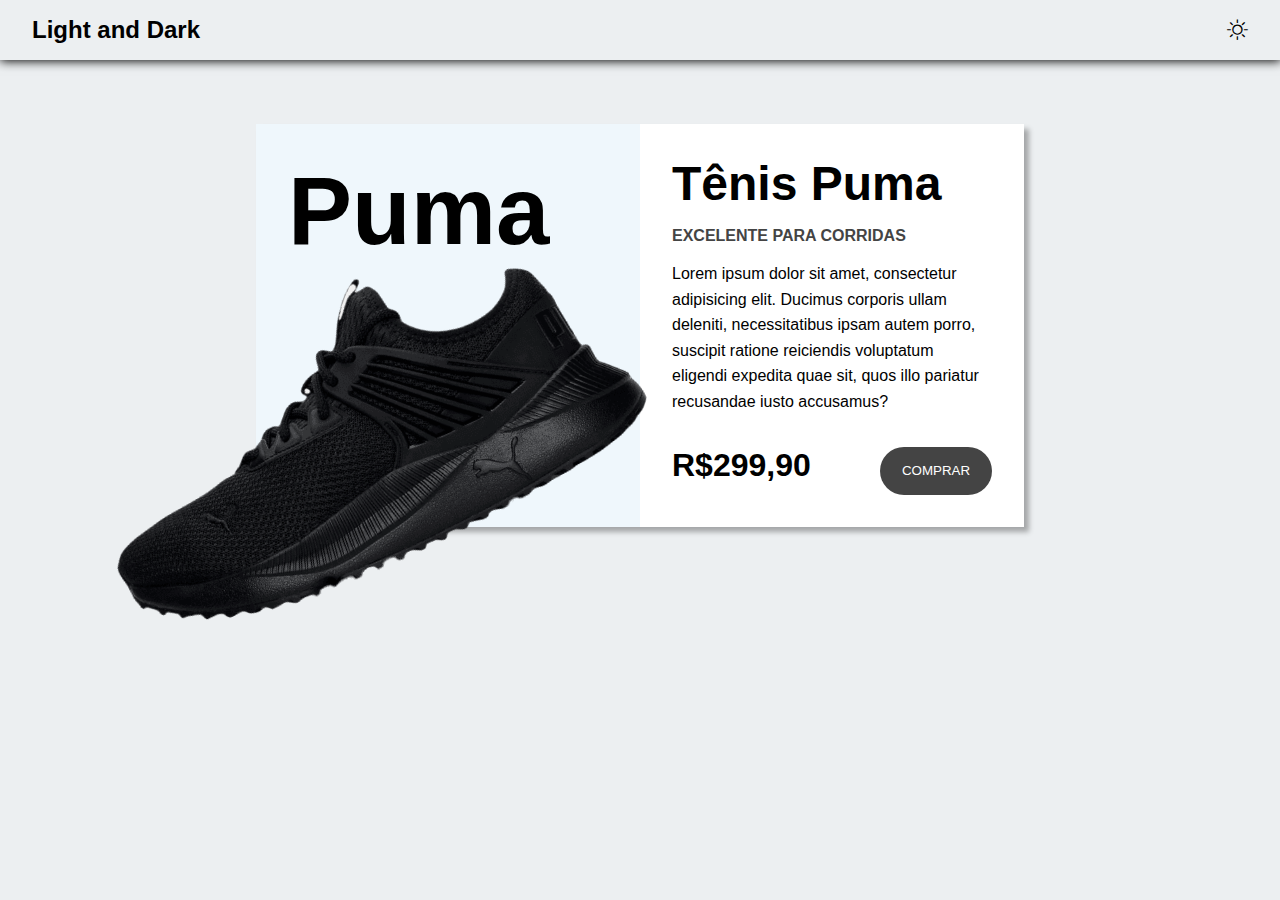
<file: Dark_Mode/index.html>
<!DOCTYPE html>
<html lang="pt-BR">
<head>
    <meta charset="UTF-8">
    <meta http-equiv="X-UA-Compatible" content="IE=edge">
    <meta name="viewport" content="width=device-width, initial-scale=1.0">
    <title>Dark-Mode</title>
    <link rel="stylesheet" href="https://cdn.jsdelivr.net/npm/bootstrap-icons@1.8.3/font/bootstrap-icons.css">
    <link rel="stylesheet" href="css/styles.css">
    <script src="js/scripts.js" defer></script>
</head>

<body>
    <header>
        <h2>Light and Dark</h2>
        <div>
            <input type="checkbox" name="change-theme" id="change-theme">
            <label for="change-theme">
                <i class="bi bi-sun"></i>
                <i class="bi bi-moon"></i>
            </label>
        </div>
    </header>
    <main>
        <div class="card">
            <div class="card-image">
                <span>Puma</span>
                <img src="img/puma.png" alt="Tênis Puma">
            </div>
            <div class="card-details">
                <h2>Tênis Puma</h2>
                <p class="subtitle">Excelente para corridas</p>
                <p class="description">
                    Lorem ipsum dolor sit amet, consectetur adipisicing elit. 
                    Ducimus corporis ullam deleniti, necessitatibus ipsam autem porro, 
                    suscipit ratione reiciendis voluptatum eligendi expedita quae sit, 
                    quos illo pariatur recusandae iusto accusamus?
                </p>
                <div class="price-container">
                    <span class="price">R$299,90</span>
                    <button class="btn">Comprar</button>
                </div>
            </div>
        </div>
    </main>
</body>

</html>
</file>
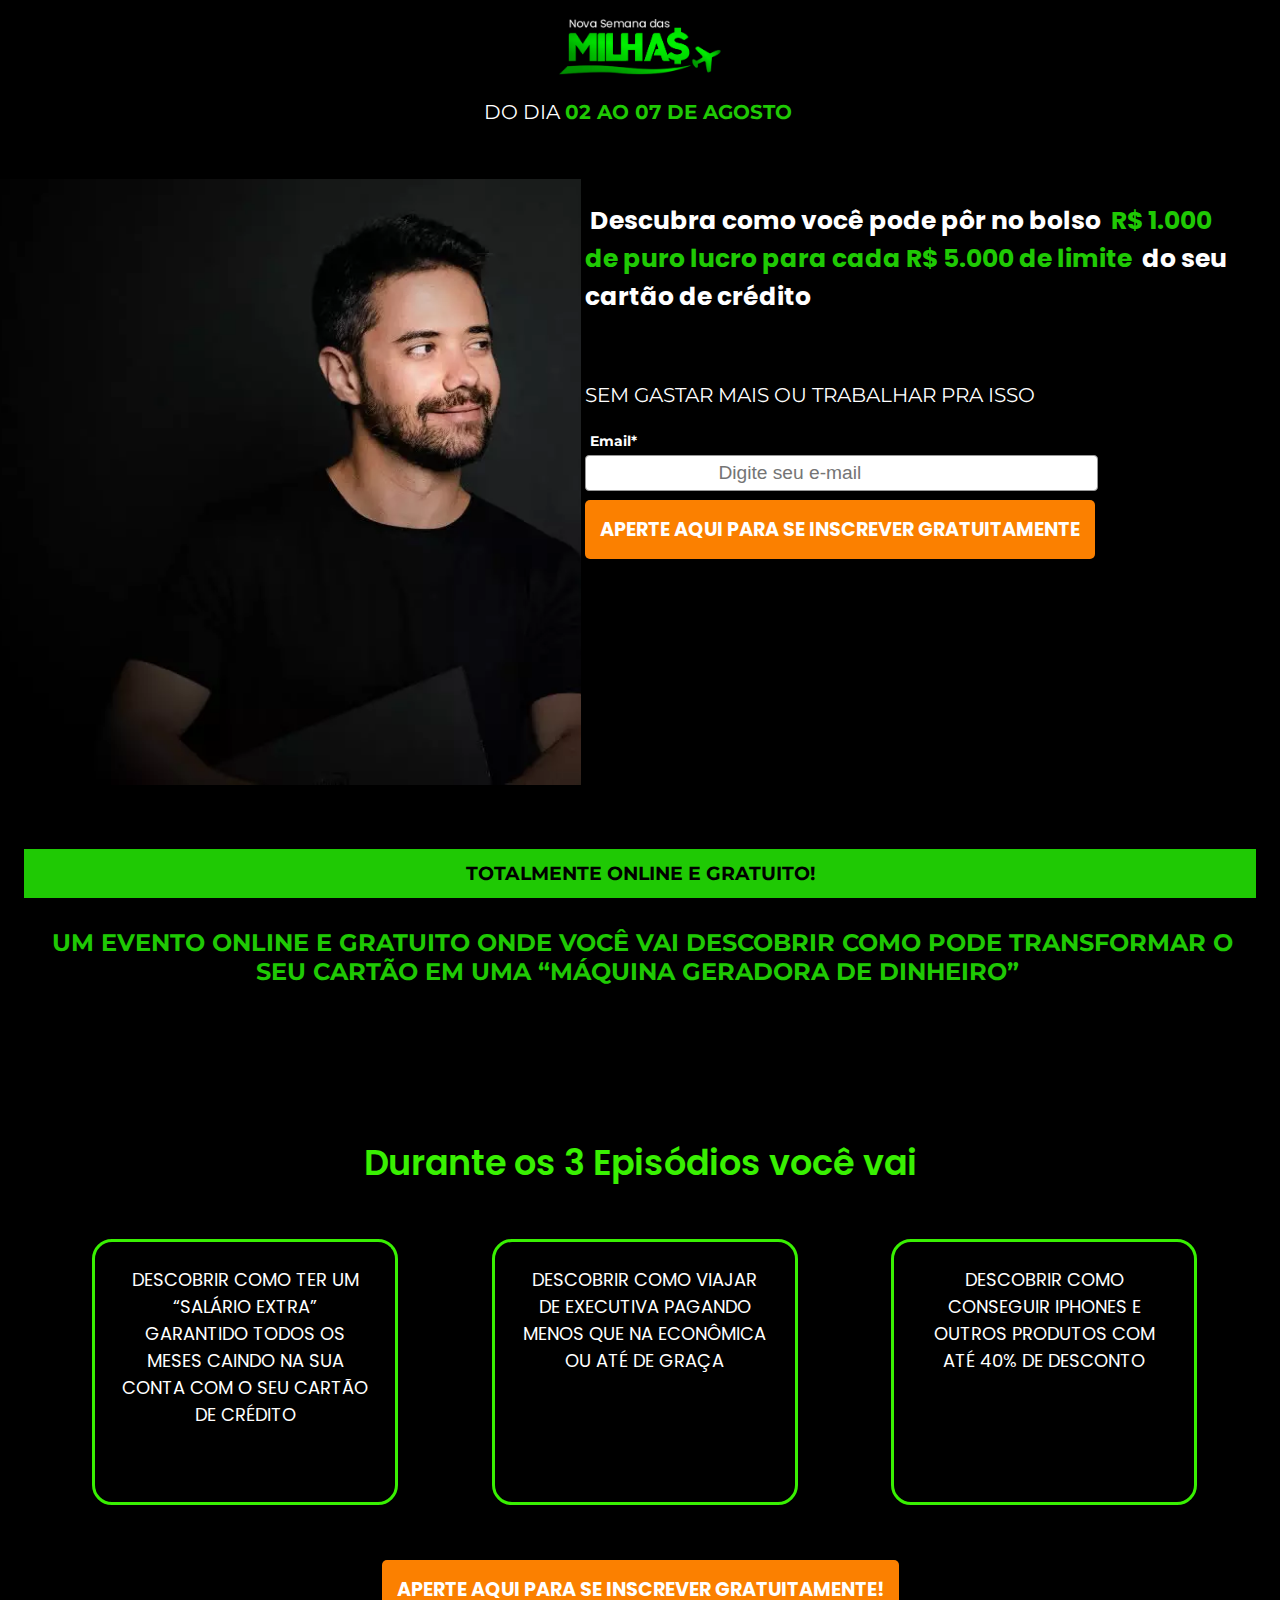
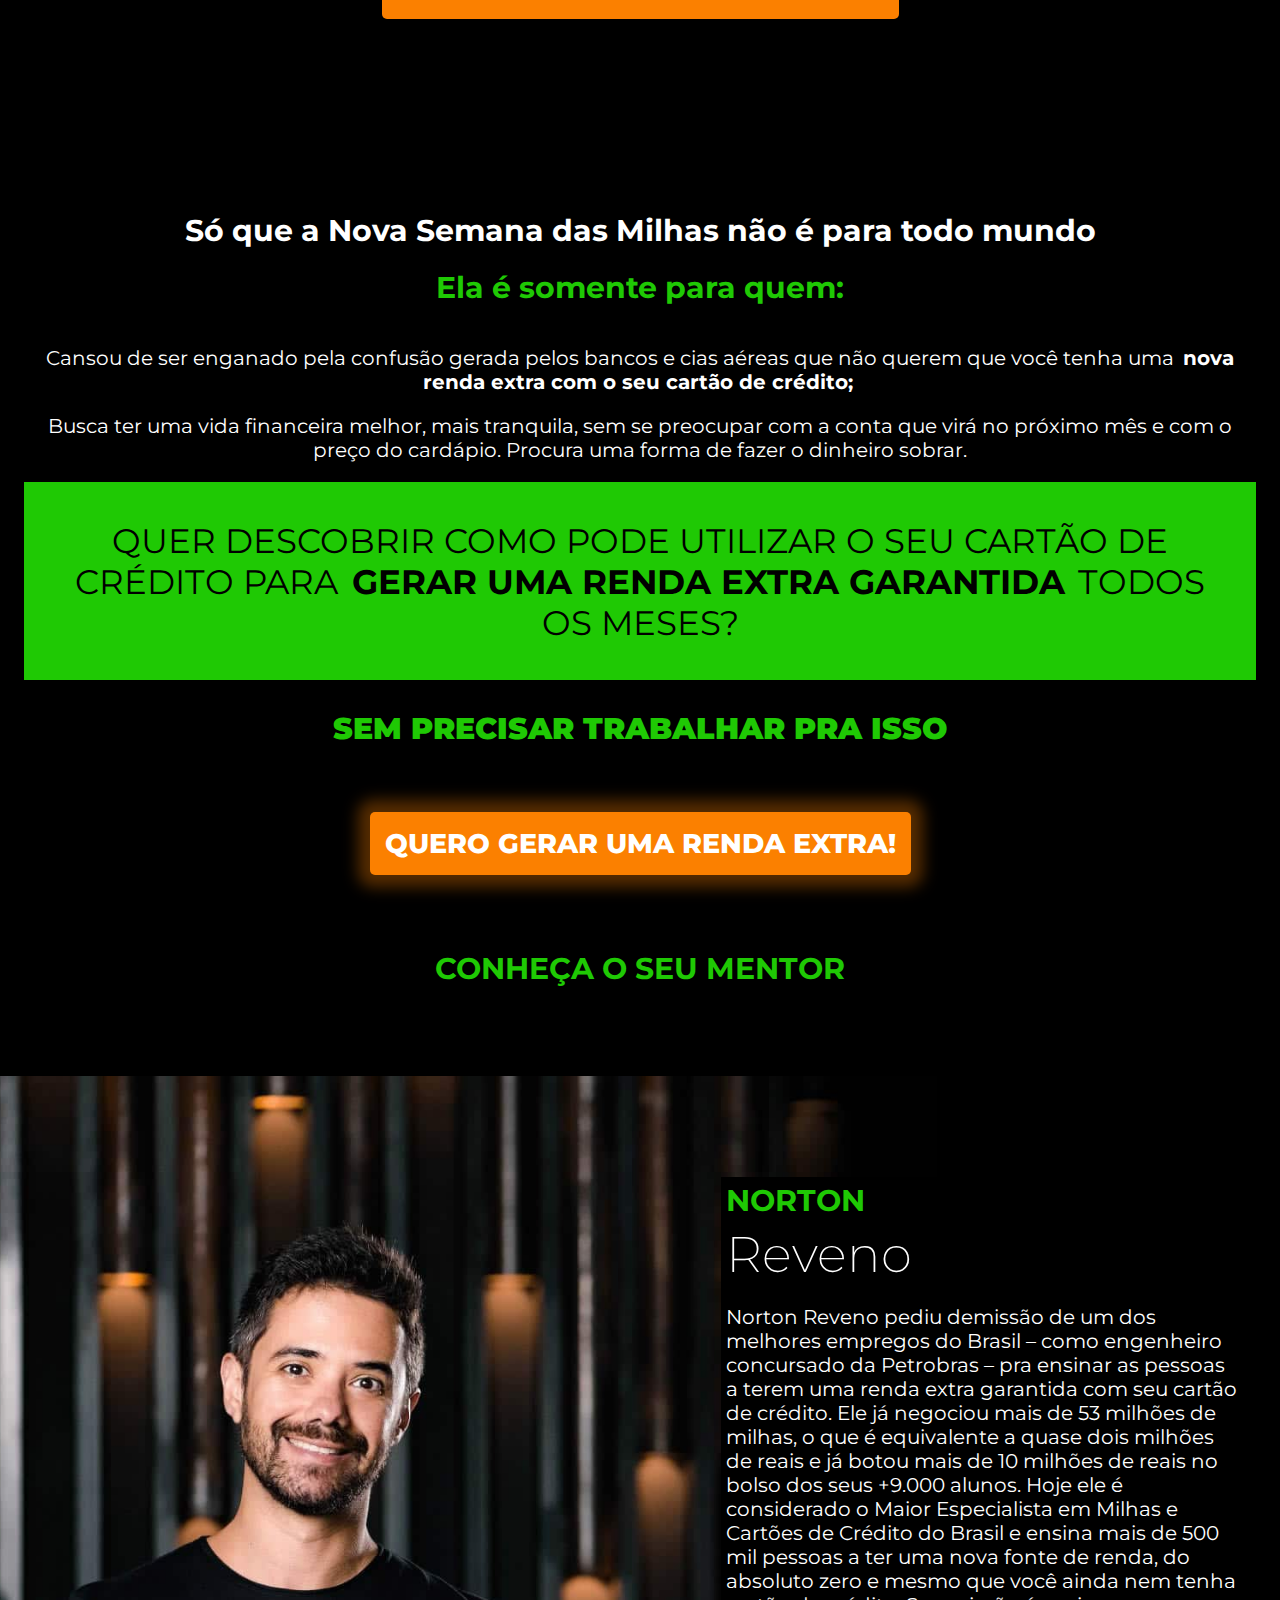
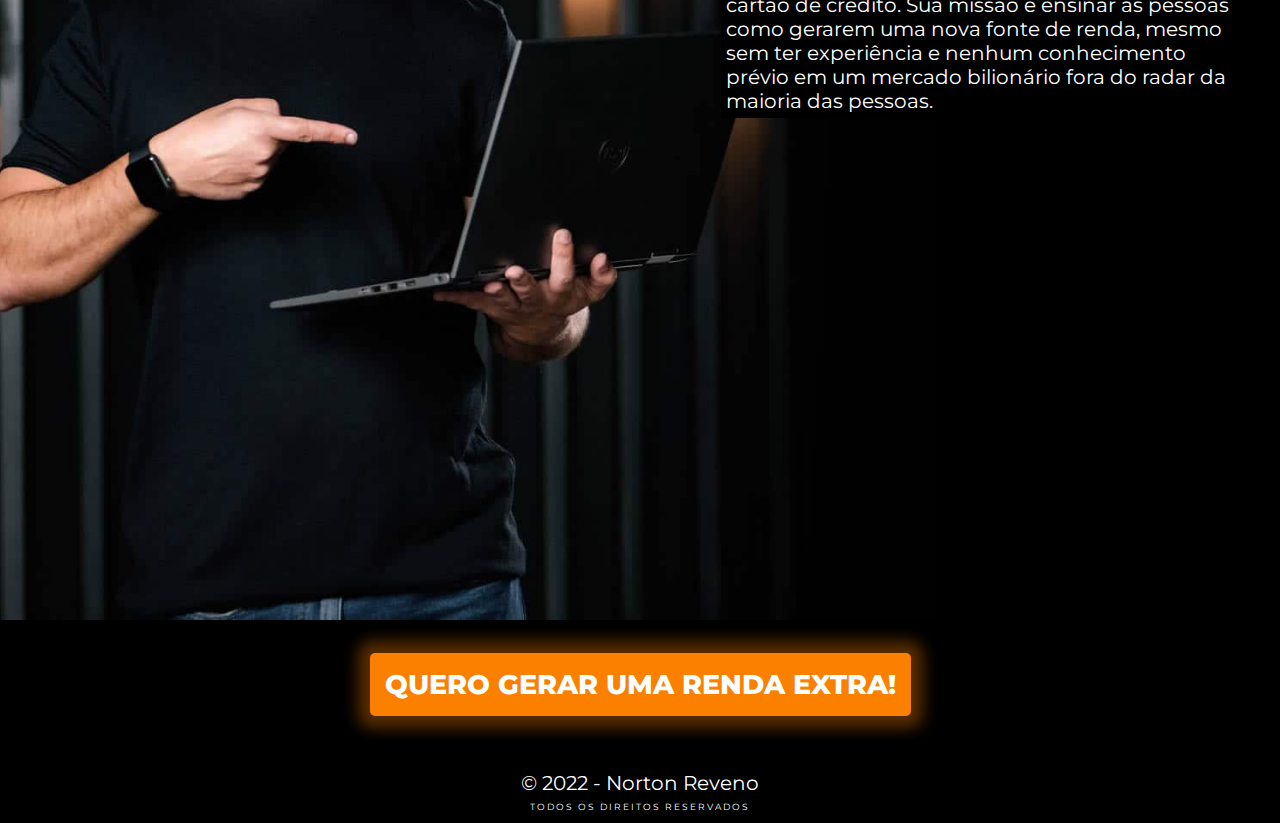
<file: Teste_Dev_Nivel_01/index.html>
<!DOCTYPE html>
<html lang="pt-BR">
<head>
    <meta charset="UTF-8">
    <meta http-equiv="X-UA-Compatible" content="IE=edge">
    <meta name="viewport" content="width=device-width, initial-scale=1.0">
    <title>Semana das Milhas | De 02 a 07 de Agosto | L13V11 - Norton Reveno</title>
    <link rel="stylesheet" href="./styles.css">
</head>

<body>
    <header class="container">
        <div class="max-width">
            <img src="./images/pngmilhas.png.webp" class="img-cont">
            <h3>DO DIA<b>02 AO 07 DE AGOSTO</b></h3>
        </div>
    </header>

    <section class="inscricao">
        <div class="img-inscricao">
            <img src="./images/norton-1.webp" class="img-insc">
        </div>
        <div class="home-content">
            <div class="text-1"><strong>Descubra como você pode pôr no bolso <span>R$ 1.000 de puro lucro para cada R$ 5.000 de limite</span> do seu cartão de crédito</strong></div>
            <div class="text-2">SEM GASTAR MAIS OU TRABALHAR PRA ISSO</div>
            <div class="label"><label for="email_input"><strong>Email*</strong></label></div>
            <input type="email" name="email" id="email_input" placeholder="Digite seu e-mail">
            <button type="button-1">APERTE AQUI PARA SE INSCREVER GRATUITAMENTE</button>
        </div>
    </section>

    <section class="text-inscricao">
        <div>
            <div class="text-3">TOTALMENTE ONLINE E GRATUITO!</div>
            <b>UM EVENTO ONLINE E GRATUITO ONDE VOCÊ VAI DESCOBRIR COMO PODE TRANSFORMAR O SEU CARTÃO EM UMA “MÁQUINA GERADORA DE DINHEIRO”</b>
        </div>
    </section>
    
    <section class="cards">
        <div class="text-card">Durante os 3 Episódios você vai</div>
        <div class="container-card">
            <div class="card card-1">
                <div class="card-body">
                    <p class="card-texto">DESCOBRIR COMO TER UM “SALÁRIO EXTRA” GARANTIDO TODOS OS MESES CAINDO NA SUA CONTA COM O SEU CARTÃO DE CRÉDITO</p>
                </div>
            </div>  
            <div class="card card-2">
                <div class="card-body">
                    <p class="card-texto">DESCOBRIR COMO VIAJAR DE EXECUTIVA PAGANDO MENOS QUE NA ECONÔMICA OU ATÉ DE GRAÇA</p>
                </div>
            </div>
            <div class="card card-3">
                <div class="card-body">
                    <p class="card-texto">DESCOBRIR COMO CONSEGUIR IPHONES E OUTROS PRODUTOS COM ATÉ 40% DE DESCONTO</p>
                </div>
            </div> 
        </div>
        
        <div class="widget-container">
            <div class="button-wrapper">
                <button type="button-card">APERTE AQUI PARA SE INSCREVER GRATUITAMENTE!</button>
            </div>
        </div>
    </section>

    <section class="text-informacoes">
        <div class="info-1"><b>Só que a Nova Semana das Milhas não é para todo mundo</b></div>
        <div class="info-2"><b>Ela é somente para quem:</b></div>
        <div class="info-3">Cansou de ser enganado pela confusão gerada pelos bancos e cias aéreas que não querem que você tenha uma <b>nova renda extra com o seu cartão de crédito;</b></div>
        <div class="info-4">Busca ter uma vida financeira melhor, mais tranquila, sem se preocupar com a conta que virá no próximo mês e com o preço do cardápio. Procura uma forma de fazer o dinheiro sobrar.</div>
        <div class="info-5">
            <div class="info-txt">QUER DESCOBRIR COMO PODE UTILIZAR O SEU CARTÃO DE CRÉDITO PARA <b>GERAR UMA RENDA EXTRA GARANTIDA</b> TODOS OS MESES?</div>
        </div>
        <div class="info-6"><b>SEM PRECISAR TRABALHAR PRA ISSO</b></div>
        <div class="info-container">
            <div class="button-info">
                <button type="button-txt">QUERO GERAR UMA RENDA EXTRA!</button>
            </div>
        </div>
    </section>

    <section class="perfil">
        <div class="frase-perfil">CONHEÇA O SEU MENTOR</div>
        <div class="apresentacao">
            <div class="img-perfil">
                <img src="./images/norton-2.jpg" class="img-pf">
            </div>
            <div class="texto-perfil">
                <h1>Norton</h1>
                <h2>Reveno</h2>
                <div class="perfil-txt">Norton Reveno pediu demissão de um dos melhores empregos do Brasil – como engenheiro concursado da Petrobras – pra ensinar as pessoas a terem uma renda extra garantida com seu cartão de crédito.
                    Ele já negociou mais de 53 milhões de milhas, o que é equivalente a quase dois milhões de reais e já botou mais de 10 milhões de reais no bolso dos seus +9.000 alunos.
                    Hoje ele é considerado o Maior Especialista em Milhas e Cartões de Crédito do Brasil e ensina mais de 500 mil pessoas a ter uma nova fonte de renda, do absoluto zero e mesmo que você ainda nem tenha cartão de crédito.
                    Sua missão é ensinar as pessoas como gerarem uma nova fonte de renda, mesmo sem ter experiência e nenhum conhecimento prévio em um mercado bilionário fora do radar da maioria das pessoas.</div>
            </div>
        </div>
        <div class="perfil-button">
            <button type="button-4">QUERO GERAR UMA RENDA EXTRA!</button>
        </div>
    </section>

    <footer>
        <div class="foot">
            <h3>© 2022 - Norton Reveno</h3>
            <h6>TODOS OS DIREITOS RESERVADOS</h6>
        </div>
    </footer>
</body>

</html>
</file>
<file: Dark_Mode/css/styles.css>
* {
    font-family: Helvetica;
    padding: 0;
    margin: 0;
    box-sizing: border-box;
}
html,
body {
    height: 100%;
    background: #eceff1;
    transition: 0.3s;
}
input[type="checkbox"] {
    display: none;
}

.bi {
    font-size: 1.3rem;
    cursor: pointer;
}
.bi-moon {
    display: none;
}

header {
    display: flex;
    justify-content: space-between;
    align-items: center;
    background-color: #eceff1;
    box-shadow: 0.5px 0.5px 10px 0.5px #000;
    padding: 1rem 2rem;
    position: relative;
}

main{
    display: flex;
    justify-content: center;
}

.card {
    margin-top: 4rem;
    display: flex;
    width: 60%;
    background-color: #fff;
    box-shadow: 5px 5px 5px 0 rgba(0, 0, 0, 0.3);
}

.card-image,
.card-details {
    padding: 2rem;
    width: 50%;
}

.card-image {
    position: relative;
    background-color: #eff7fc;
}

.card-image span {
    font-size: 6rem;
    font-weight: 700;
}

.card img {
    width: 180%;
    transform: rotate(-25deg);
    position: absolute;
    right: -4rem;
    top: 10rem;
}

.card-details h2 {
    font-size: 3rem;
    margin-bottom: 1rem;
}

.subtitle {
    color: #444;
    text-transform: uppercase;
    font-weight: bold;
    margin-bottom: 1rem;
}

.description {
    line-height: 1.6rem;
    margin-bottom: 2rem;
}

.price-container {
    display: flex;
    justify-content: space-between;
}

.price {
    font-weight: 900;
    font-size: 2rem;
}

.btn {
    background-color: #444;
    width: 7rem;
    height: 3rem;
    border: none;
    border-radius: 3rem;
    color: #fff;
    text-transform: uppercase;
    cursor: pointer;
}

/* Dark Theme*/
.dark,
.dark header {
    background-color: #263238;
    color: #fff;
}

.dark .bi-sun {
    display: none;
}

.dark .bi-moon {
    display: block;
}

.dark .card {
    background-color: #37474f;
}

.dark .card-image {
    background-color: #273035;
}


.dark .subtitle {
    color: #67b4f3;
}

.dark .description {
    color: #2196f3;
}

.dark .btn {
    background-color: #67b4f3;
}

/* Responsividade */

@media (max-width:1104px) {
    .card img{
        width: 150%;
    }
}

@media (max-width:991px) {
    
}

@media (max-width:947px) {
    
}

@media (max-width:690px) {
    
}

@media (max-width:500px) {
    
}
</file>
<file: Teste_Dev_Nivel_01/styles.css>
@import url('https://fonts.googleapis.com/css2?family=Kumbh+Sans:wght@100;200;300;400;500;600;700;800;900&family=Montserrat:wght@100;200;300;400;500;600;700;800&family=Poppins:wght@100;200;300;400;500;600;700;800;900&display=swap');

* {
    background: black;
    margin: 0.3rem;
}

.container {
    display: flex;
    justify-content: center;
    margin-bottom: 20px;
}

.container .max-width .img-cont{
    padding-bottom: 5%;
    width: 41%;
    display: block;
    margin-left: auto;
    margin-right: auto;
}


h3 {
    text-align: center;
    font-family: 'Montserrat', sans-serif;
    font-weight: 400;
    font-size: 20px;
    color: white;
}

h3 b {
    font-family: 'Montserrat', sans-serif;
    color: #1fc904;
}

/* ====Sessão Inscrição==== */

.inscricao {
    display: flex;
    justify-content: flex-start;
    padding: 10px;
}

.inscricao .img-inscricao .img-insc {
    width: 220%;
    margin-left: -08%;
    margin-top: 2%;
}

.inscricao .home-content, .email {
    color: white;
}

.inscricao .home-content .text-1 {
    text-align: left;
    color: #fff;
    font-family: 'Poppins', sans-serif;
    font-size: 25px;
    font-weight: 400;
    margin-bottom: 10%;
    margin-top: 5%;
}

.inscricao .home-content .text-1 span {
    color: #1fc904;
}

.inscricao .home-content .text-2 {
    text-align: left;
    color: #fff;
    font-family: montserrat,Sans-serif;
    font-size: 20px;
    text-transform: uppercase;
    font-style: normal;
    margin-bottom: 0.9rem;
}

.inscricao .home-content .label {
    font-family: "Montserrat", sans-serif, 'IBM Plex Sans', arial, sans-serif;
    margin: 25px auto 0;
    font-size: 14px;
}

input[type='email'] {
    text-align: left;
    font-size: larger;
    margin-bottom: 5px;
    background: white;
    border-radius: 4px;
    padding: 6px 132px;
    height: auto;
    border: #979797 1px solid;
    color: #000 !important;
    
}

button {
    -webkit-appearance: none;
    cursor: pointer;
    font-family: arial, sans-serif;
    font-size: larger;
    font-weight: bold;
    text-transform: uppercase;
    text-align: center;
    background: #FB8000 !important;
    border: 0 !important;
    -moz-border-radius: 5px !important;
    -webkit-border-radius: 5px !important;
    border-radius: 5px !important;
    color: #fff !important;
    padding: 7px !important;
}

.text-inscricao {
    text-align: center;
    transition: background .3s,border .3s,border-radius .3s,box-shadow .3s;
    margin-top: 40px;
    margin-bottom: 60px;
}

.text-inscricao .text-3 {
    background-color: #1fc904;
    font-size: larger;
    font-weight: bolder;
    font-family: 'Montserrat', sans-serif;
    margin-bottom: 30px;
    padding: 1%;
}

.text-inscricao b {
    text-align: center;
    color: #1fc904;
    font-family: 'montserrat',Sans-serif;
    font-size: 24px;
    font-weight: bolder;
    text-transform: uppercase;
}

/* ==Cards== */

.container-card {
    margin-top: 50px;
    margin-bottom: 50px;
    width: 100%;
    display: flex;
    justify-content: space-evenly;
}

.text-card {
    margin-top: 150px;
    text-align: center;
    color: #39f002;
    font-family: poppins,Sans-serif;
    font-size: 35px;
    font-weight: 600;
}

.card {
    width: 300px;
    height: 260px;
    margin: 20px 30px;
    border-radius: 20px;
    overflow: hidden;
    border-style: solid;
    border-width: 3px;
    border-color: #39f002;
    transition: background .3s,border .3s,border-radius .3s,box-shadow .3s;
    margin: 0 20px;
}

.card-body {
    height: 170px;
    padding: 15px;
    text-align: center;
    align-items: center;
}

.card-texto {
    color: #fff;
    font-family: poppins,Sans-serif;
    font-size: 18px;
    font-weight: 400;

}

button {
    font-family: poppins,Sans-serif;
    font-size: 21px;
    font-weight: 600;
    background-color: #fb8000;
    border-radius: 4px 4px 4px 4px;
    padding: 15px !important;
    font-size: larger;
    font-weight: bold;
    text-transform: uppercase;
}

.widget-container {
    text-align: center;
}


/* == Info ==*/

.text-informacoes {
    margin-top: 15%;
    text-align: center;
    font-weight: bolder;
}

.info-1{
    text-align: center;
    color: #fff;
    font-family: montserrat,Sans-serif;
    font-size: 30px;
    font-weight: 400;
    margin-bottom: 20px;
}

.info-2 {
    text-align: center;
    color: #1fc904;
    font-family: montserrat,Sans-serif;
    font-size: 30px;
    font-weight: 400;
    margin-bottom: 40px;
}

.info-3, .info-4 {
    text-align: center;
    color: #fff;
    font-family: montserrat,Sans-serif;
    font-size: 20px;
    font-weight: 400;
    margin-bottom: 20px;
}

.info-5 {
    text-align: center;
    color: #000;
    font-family: montserrat,Sans-serif;
    font-size: 28px;
    font-weight: 50;
    text-transform: uppercase;
}

.info-5 .info-txt {
    background-color: #1fc904;
    font-size: larger;
    font-weight: bolder;
    font-family: 'Montserrat', sans-serif;
    margin-bottom: 30px;
    padding: 3%;
}

.info-5 .info-txt b {
    background-color: #1fc904;
}

.info-6 {
    text-align: center;
    color: #1fc904;
    font-family: montserrat,Sans-serif;
    font-size: 30px;
    font-weight: 700;
    text-transform: uppercase;
}

.button-info button {
    font-family: montserrat,Sans-serif;
    font-size: 27px;
    font-weight: 800;
    fill: #fff;
    color: #fff;
    background-color: #fb8000;
    border-radius: 10px 10px 10px 10px;
    box-shadow: 0 0 15px 12px rgb(251 128 0 / 34%);
    padding: 30px 60px;
    margin-top: 60px;
    margin-bottom: 70px;
}

/* ==Perfil== */


.frase-perfil {
    text-align: center;
    color: #1fc904;
    font-family: montserrat,Sans-serif;
    font-size: 30px;
    font-weight: 700;
    text-transform: uppercase;
    margin-bottom: 70px;
}

.apresentacao {
    display: flex;
    align-items: center;
    justify-content: flex-start;
    padding: 10px;
}

.apresentacao .texto-perfil {
    margin-top: -400px;
    margin-left: 50%;
}

.apresentacao .texto-perfil h1 {
        text-align: left;
        color: #1fc904;
        font-family: montserrat,Sans-serif;
        font-size: 30px;
        font-weight: 700;
        text-transform: uppercase;
}

.apresentacao .texto-perfil h2 {
    text-align: left;
    color: #fff;
    font-family: montserrat,Sans-serif;
    font-size: 50px;
    font-weight: 200;
    margin-bottom: 20px;
}

.apresentacao .texto-perfil .perfil-txt {
    text-align: left;
    color: #fff;
    font-family: montserrat,Sans-serif;
    font-size: 20px;
    font-weight: 400;
}

.perfil-button button  {
    font-family: montserrat,Sans-serif;
    font-size: 27px;
    font-weight: 800;
    fill: #fff;
    color: #fff;
    background-color: #fb8000;
    border-radius: 10px 10px 10px 10px;
    box-shadow: 0 0 15px 12px rgb(251 128 0 / 35%);
    padding: 30px 0px;
    margin-bottom: 50px;
    
}

.perfil-button {
    text-align: center;
}

.perfil .img-perfil .img-pf {
    width: 1500%;
    margin-left: -170px;
}

/* == Footer ==*/

h6 {
    color: #fff;
    font-family: montserrat,Sans-serif;
    font-size: 9px;
    font-weight: 400;
    text-transform: uppercase;
    line-height: 1.5em;
    letter-spacing: 2px;
    text-align: center;
}
</file>
